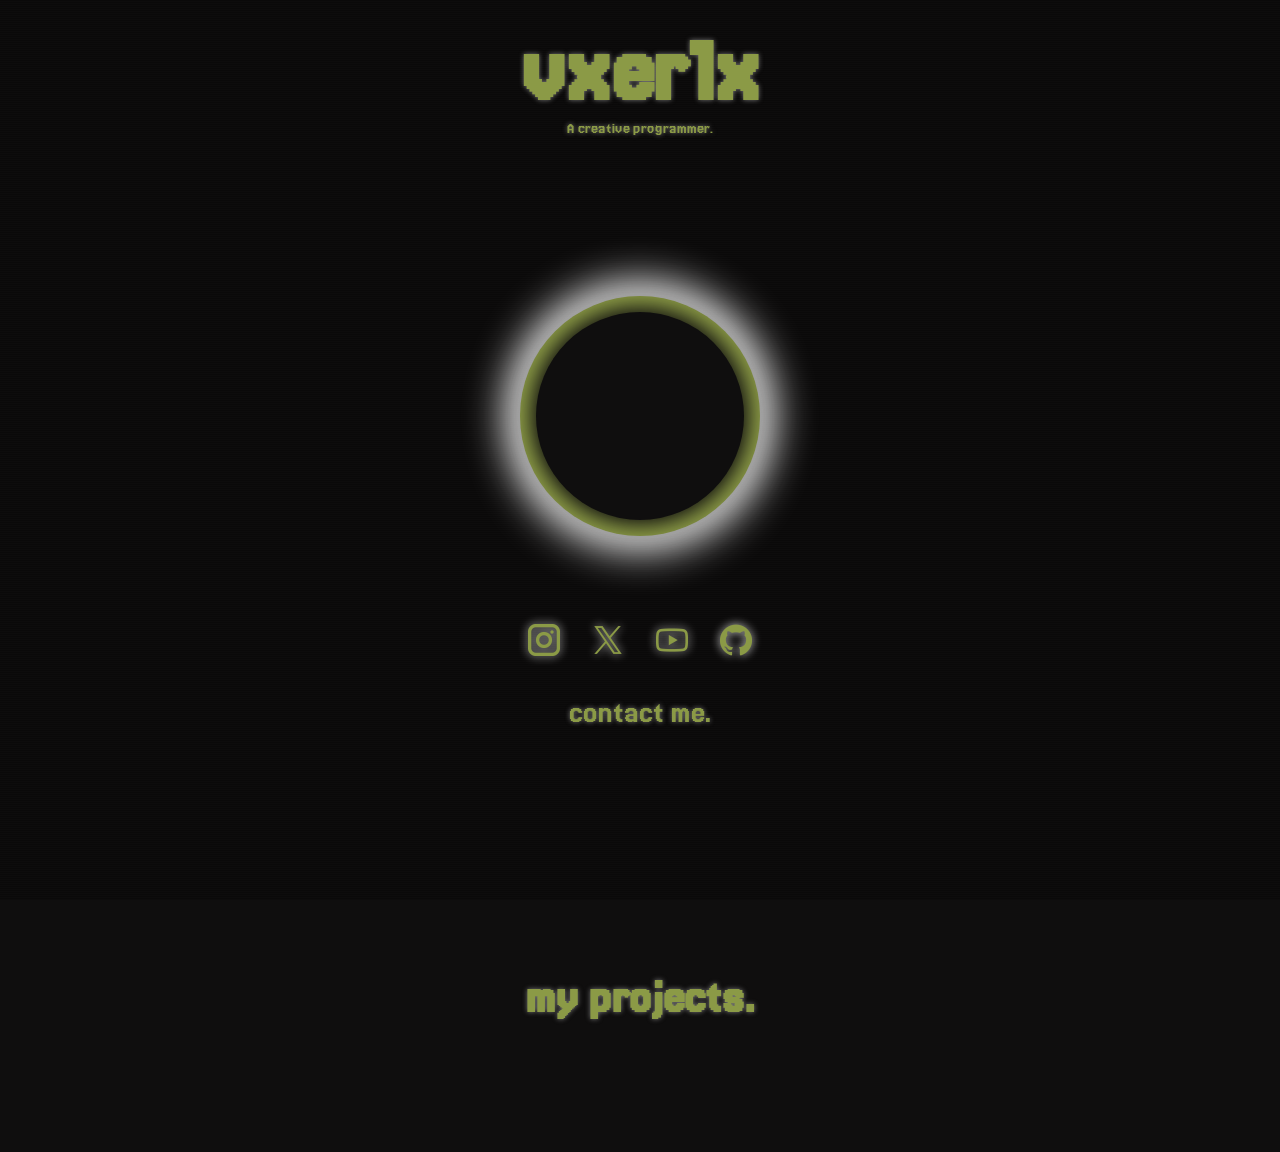
<file: index.html>
<!DOCTYPE html>
<html lang="en">
<head>
    <meta charset="UTF-8">
    <meta name="viewport" content="width=device-width, initial-scale=1.0">
    <title>vxer1x</title>
    <link rel="stylesheet" href="style.css">
</head>
<body>
    <div class="sys">
        <div class="header">
            <h1 class="title">vxer1x</h1>
            <p id="title_comment">A creative programmer.</p>
        </div>
    
        <div class="eclipse">
            <div class="sun">
                <div class="moon"></div>
            </div>
        </div>

        <div class="contact_list">
            <a href="https://www.instagram.com/vxer1x/"><img src="img/instagram.png" alt="instagram" ></a>
            <a href="https://x.com/vxer1x"><img src="img/twitter.png" alt="x" ></a>
            <a href="https://www.youtube.com/@vxer1x"><img src="img/youtube.png" alt="youtube" ></a>
            <a href="https://github.com/vxer1x"><img src="img/github.png" alt="github" ></a>
        </div>
        
        <div id="contact_me">
            <button onclick="location.href='mailto:vxer1x@gmail.com';">contact me.</button>
        </div>
        
        <div class="projects_div">
            <h1>my projects.</h1>
        </div>
        
    </div>

    <div class="panel"></div>
</body>
</html>
</file>
<file: style.css>
@import url('https://fonts.googleapis.com/css2?family=Jersey+20&display=swap');

html, body {
    overflow-x: hidden;
}

body
{
    background-color: #0F0E0E;

    display: flex;
    justify-content: center;
}

.sys
{
    padding-bottom: 10vh;
    margin-left: 10rem;
    margin-right: 10rem;
}

.panel
{
    position: absolute;
    top: 0;
    left: 0;
    width: 100vw;
    height: 100vh;
    background: repeating-linear-gradient(0deg, rgba(0, 0, 0, 0.386) 3px, rgba(255, 0, 0, 0) 5px);
    z-index: -10;
    position: fixed;
}

.header
{
    color: #8B9A46;
    font-family: "Jersey 20", sans-serif;
    font-weight: 400;
    margin-top: 1rem;
    text-align: center;
}

.title
{
    font-size: 6rem;
    text-shadow: 0 0 5px #C8C8C890;
    margin: 0;

}

#title_comment
{
    font-size: 1rem;
    text-shadow: 0 0 5px #C8C8C890;
    margin: 0;
}

.eclipse
{
    margin-top: 10rem;
}

.eclipse .sun
{
    background-color: #8b9a46;
    width: 15rem;
    height: 15rem;
    border-radius: 50%;
    box-shadow: 0 0 40px 15px #eee;

    display: flex;
    justify-content: center;
    align-content: center;
}

.eclipse .sun .moon
{
    background-color: #0F0E0E;
    width: 13rem;
    height: 13rem;
    border-radius: 50%;
    box-shadow: 0 0 20px 5px #0F0E0E;

    position: relative;
    top: 1rem;

    animation-name: moon_anim;
    animation-duration: 25s;
    animation-iteration-count: infinite;
    animation-timing-function: linear;
}

@keyframes moon_anim {
    0% {
        background-color: #000;
        box-shadow: 0 0 20px 5px #000;
        left: 0rem;
    }
    25% {
        background-color: #0F0E0E;
        box-shadow: 0 0 20px 5px #0F0E0E;
        left: 22rem;
    }
    50% {
        background-color: #000;
        box-shadow: 0 0 20px 5px #000;
        left: 0rem;
    }
    75% {
        background-color: #0F0E0E;
        box-shadow: 0 0 20px 5px #0F0E0E;
        left: -22rem;
    }
    100% {
        background-color: #000;
        box-shadow: 0 0 20px 5px #000;
        left: 0rem;
    }
}
.contact_list
{
    display: flex;
    justify-content: center;
    gap: 1rem;

    padding-top: 5rem;
    z-index: 1000;
}

.contact_list img
{
    width: 2rem;
    height: 2rem;
}

.contact_list a
{
    width: 3rem;
    height: 3rem;
    border-radius: 50%;

    display: flex;
    align-items: center;
    justify-content: center;
    background-size: 100% 100% !important;
    filter: drop-shadow(0 0px 5px #c8c8c8);

    transition: 0.5s;
}

.contact_list a:hover
{
    background-size: 100% 100% !important;
    filter: drop-shadow(0 0px 10px #eee);
}

#contact_me
{
    display: flex;
    justify-content: center;

    margin-top: 2rem;
}

#contact_me button
{
    color: #8B9A46;
    font-family: "Jersey 20", sans-serif;
    font-weight: 400;
    font-size: 2rem;
    
    text-shadow: 0 0 5px #c8c8c890;
    background-color: transparent;
    border-width: 0px;
    border-radius: 20px;
    padding-bottom: 5px;

    transition: 0.5s;
}

#contact_me button:hover
{
    background-color: #8B9A46;
    color: #eee;
}

.projects_div
{
    color: #8B9A46;
    font-family: "Jersey 20", sans-serif;
    font-weight: 400;
    margin-top: 1rem;
    text-align: center;
    font-size: 1.5rem;
    text-shadow: 0 0 5px #c8c8c890;

    margin-top: 15rem;
}
</file>
